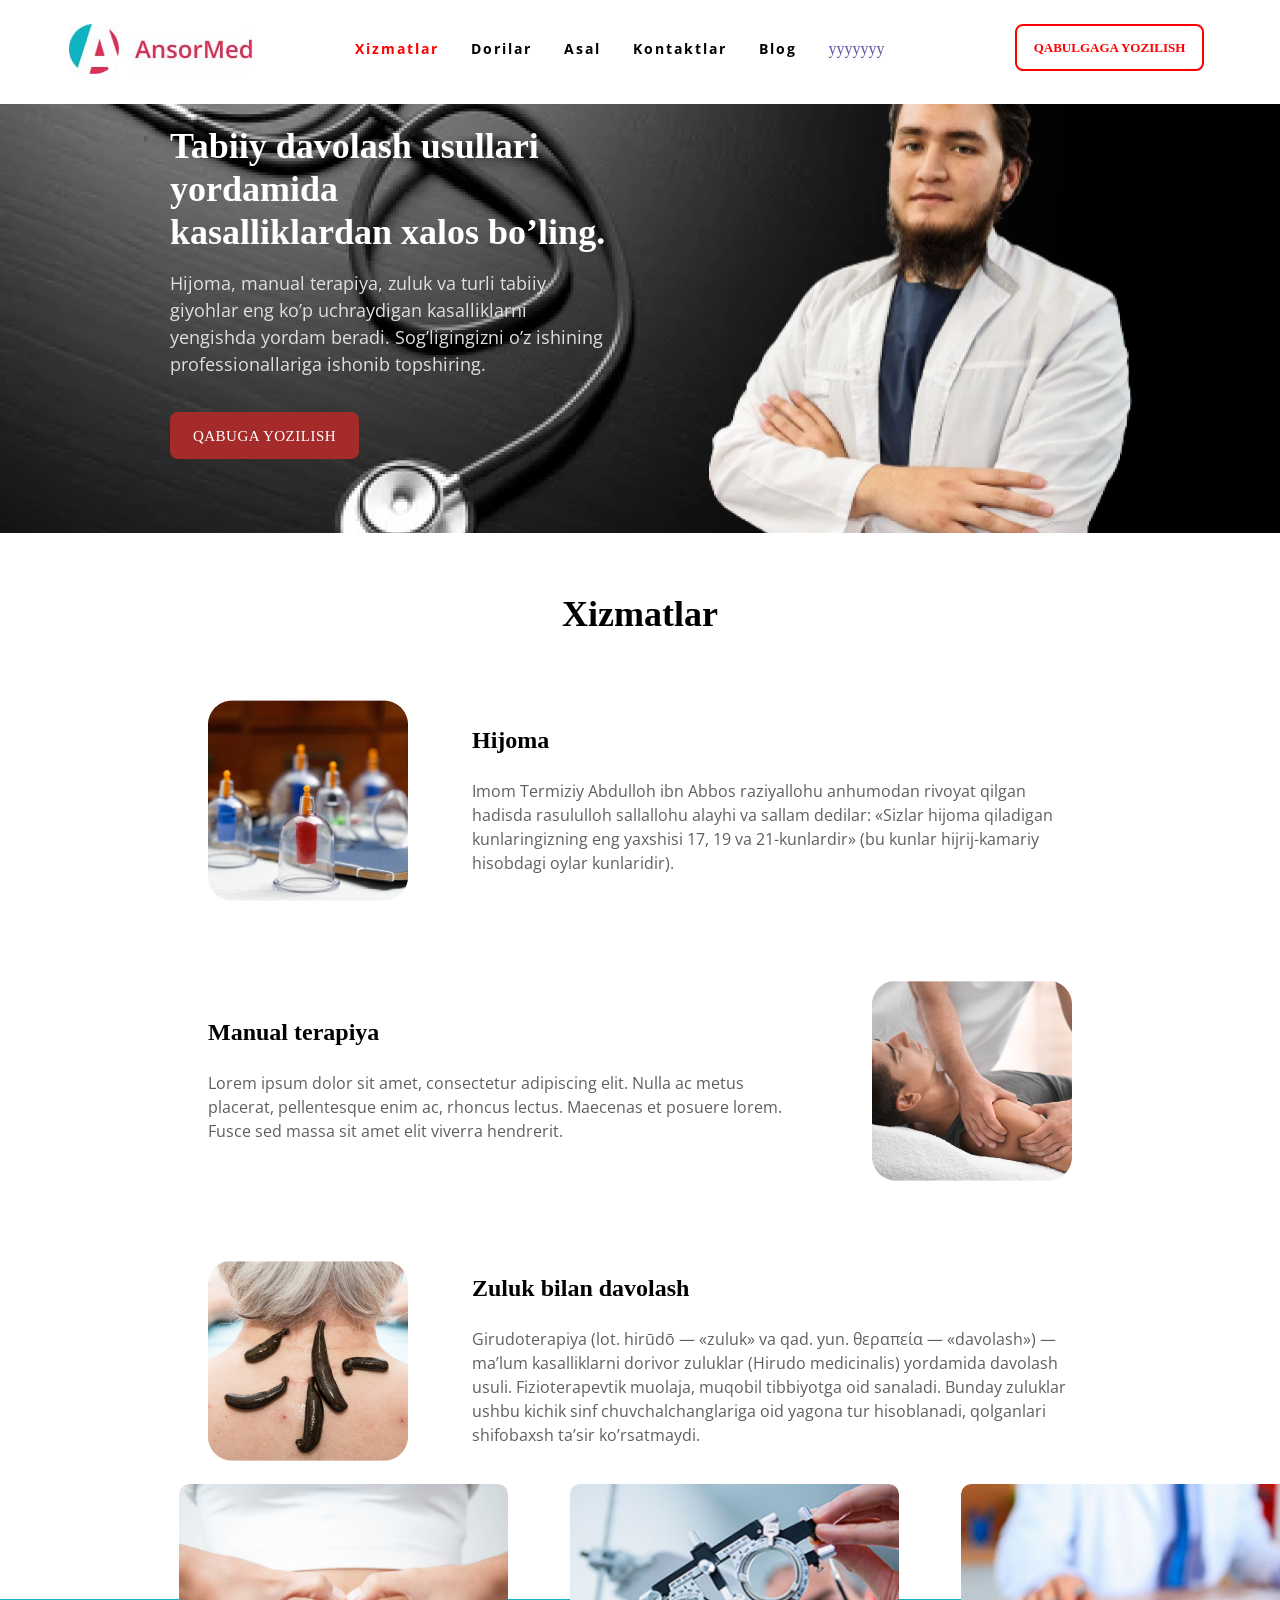
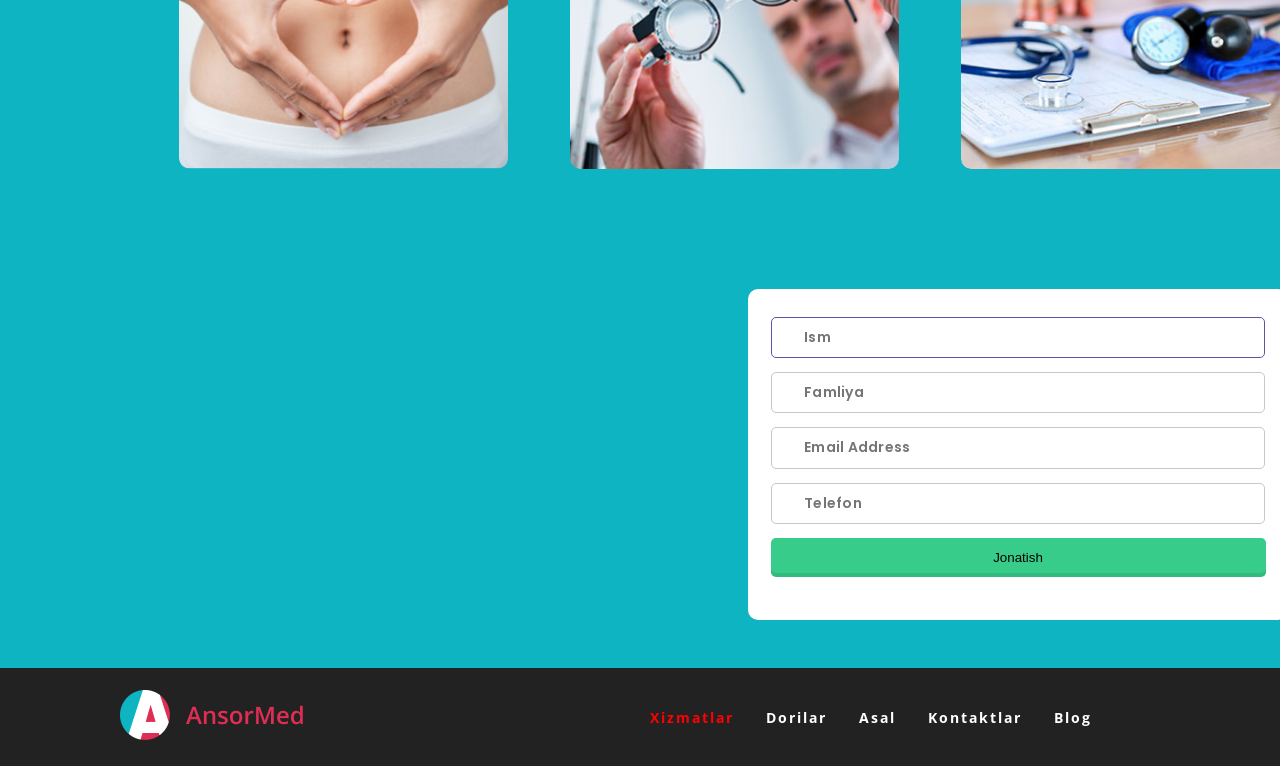
<file: index.html>
<!DOCTYPE html>
<html lang="en">

<head>
    <meta charset="UTF-8">
    <meta name="viewport" content="width=device-width, initial-scale=1.0">
    <title>Document</title>
    <link rel="stylesheet" href="style.css">
    <link rel="preconnect" href="https://fonts.googleapis.com">
    <link rel="preconnect" href="https://fonts.gstatic.com" crossorigin>
    <link href="https://fonts.googleapis.com/css2?family=Open+Sans:ital,wght@0,300..800;1,300..800&display=swap"
        rel="stylesheet">
        <link
        href="https://fonts.googleapis.com/css2?family=Poppins:ital,wght@0,100;0,200;0,300;0,400;0,500;0,600;0,700;0,800;0,900;1,100;1,200;1,300;1,400;1,500;1,600;1,700;1,800;1,900&display=swap"
        rel="stylesheet">
</head>

<body>
    <div class="heder">
        <div class="hed">
            <div class="div1"><a href="exam.html"><img src="./assets/photo_2024-03-06_15-24-31.jpg" alt=""></a></div>
            <div class="div2">
                <p class="p1">Xizmatlar</p>
                <p class="p2">Dorilar</p>
                <p class="p2">Asal</p>
                <p class="p2">Kontaktlar</p>
                <p class="p2">Blog</p>
                <p style="color: #5E54A4;">yyyyyyy</p>
            </div>

            <div class="div3">
                <button class="b1">QABULGAGA YOZILISH</button>
            </div>
        </div>
    </div>

    <div class="main1">
        <div class="div4">
            <p class="p3">Tabiiy davolash usullari yordamida <br> kasalliklardan xalos bo’ling.</p>
            <p class="p4">Hijoma, manual terapiya, zuluk va turli tabiiy <br> giyohlar eng ko’p uchraydigan
                kasalliklarni <br> yengishda yordam beradi. Sog’ligingizni o’z ishining professionallariga ishonib
                topshiring.</p>
            <button class="b2">QABUGA YOZILISH</button>
        </div>

        <div class="div5">
            <img class="img1" src="./assets/hero-img.png" alt="">
        </div>
    </div>

    <div class="main2">
        <p class="p5">Xizmatlar</p>
        <div class="div6"><img src="./assets/image 1 (4).png" alt="">
            <div class="dd">
                <p class="p6">Hijoma</p>
                <p class="p7">Imom Termiziy Abdulloh ibn Abbos raziyallohu anhumodan rivoyat qilgan hadisda rasululloh
                    sallallohu alayhi va sallam dedilar: «Sizlar hijoma qiladigan kunlaringizning eng yaxshisi 17, 19 va
                    21-kunlardir» (bu kunlar hijrij-kamariy hisobdagi oylar kunlaridir).</p>
            </div>
        </div>
        <div class="div7">
            <div class="dd">
                <p class="p6">Manual terapiya</p>
                <p class="p7">Lorem ipsum dolor sit amet, consectetur adipiscing elit. Nulla ac metus placerat,
                    pellentesque enim ac, rhoncus lectus. Maecenas et posuere lorem. Fusce sed massa sit amet elit
                    viverra hendrerit.</p>

            </div>
            <img src="./assets/image 2 (1).png" alt="">
        </div>
        <div class="div7"><img src="./assets/image 3 (1).png" alt="">
            <div class="dd">
                <p class="p6">Zuluk bilan davolash</p>
                <p class="p7">Girudoterapiya (lot. hirūdō — «zuluk» va qad. yun. θεραπεία — «davolash») — ma’lum
                    kasalliklarni dorivor zuluklar (Hirudo medicinalis) yordamida davolash usuli. Fizioterapevtik
                    muolaja, muqobil tibbiyotga oid sanaladi. Bunday zuluklar ushbu kichik sinf chuvchalchanglariga oid
                    yagona tur hisoblanadi, qolganlari shifobaxsh ta’sir ko’rsatmaydi.</p>
            </div>
        </div>
    </div>

    <div class="main3">
       <div class="div9">
        <img src="./assets/image 7.png" alt="" class="div8">
        <img src="./assets/image 8.png" alt="" class="div8">
        <img src="./assets/image 9.png" alt="" class="div8">

       </div>
     <div class="div10">
            <div class="div11"><iframe class="div11" src="https://www.google.com/maps/embed?pb=!1m18!1m12!1m3!1d2994.328152558813!2d69.2837567759173!3d41.366954671302565!2m3!1f0!2f0!3f0!3m2!1i1024!2i768!4f13.1!3m3!1m2!1s0x38aef3538199cd9b%3A0x13422e77d307b8e3!2sCAMBRIDGE%20Learning%20Center%20-%20Yunusobod!5e0!3m2!1sru!2s!4v1709747352329!5m2!1sru!2s" width="513" height="331" style="border:0;" allowfullscreen="" loading="lazy" referrerpolicy="no-referrer-when-downgrade"></iframe></div>
        </div>
        <div class="div12">
            <input class="in" style="border: 1px solid #5E54A4; margin-top: 28px; " type="text" placeholder="Ism">
            <input type="text" placeholder="Famliya">
            <input type="text" placeholder="Email Address">
            <input type="text" placeholder="Telefon">
            <button class="b8">Jonatish</button>
        </div>
    </div>
<div class="fot">
    <div class="div111"><a href="exam.html"><img src="./assets/logo (1).png" alt=""></a></div>
            <div class="div2">
                <p class="p1">Xizmatlar</p>
                <p style="color: white;" class="p99">Dorilar</p>
                <p  style="color: white;" class="p99">Asal</p>
                <p  style="color: white;" class="p99">Kontaktlar</p>
                <p style="color: white;" class="p99">Blog</p>
            </div>

</div>

</body>

</html>
</file>
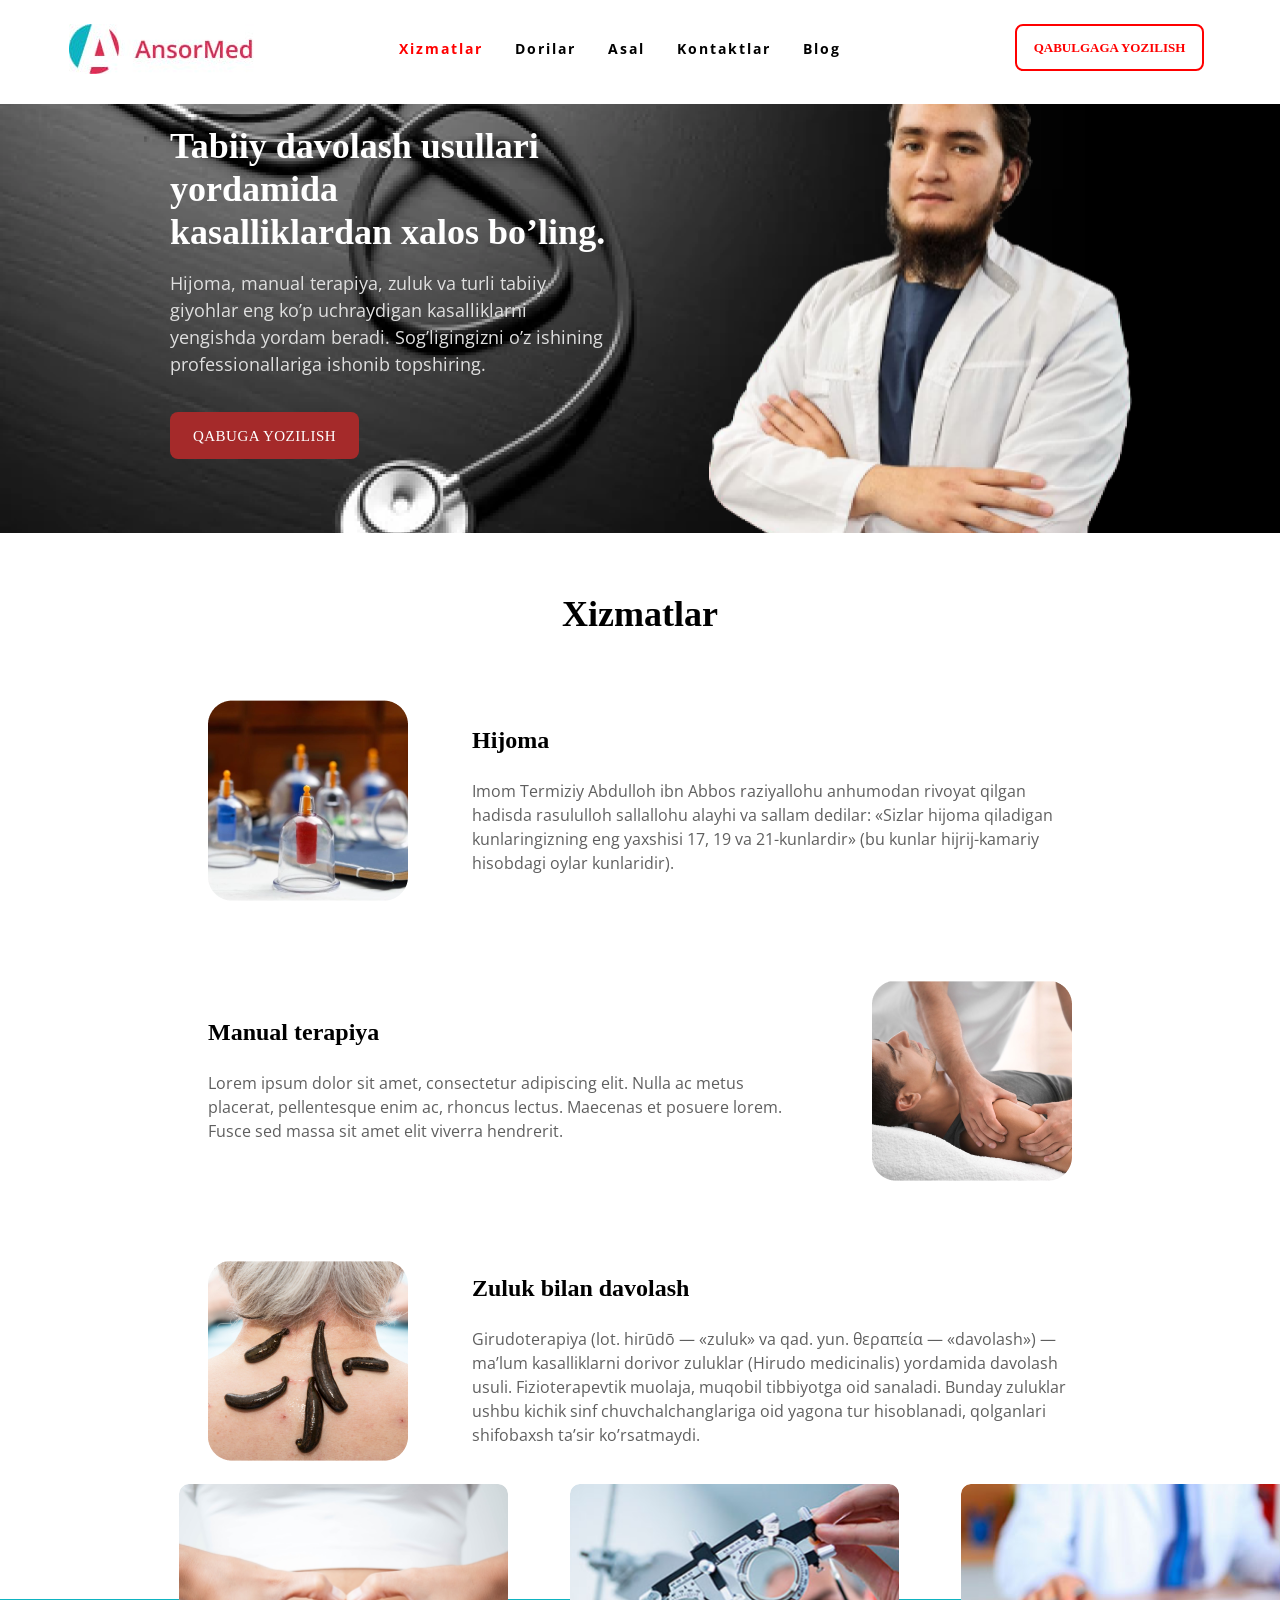
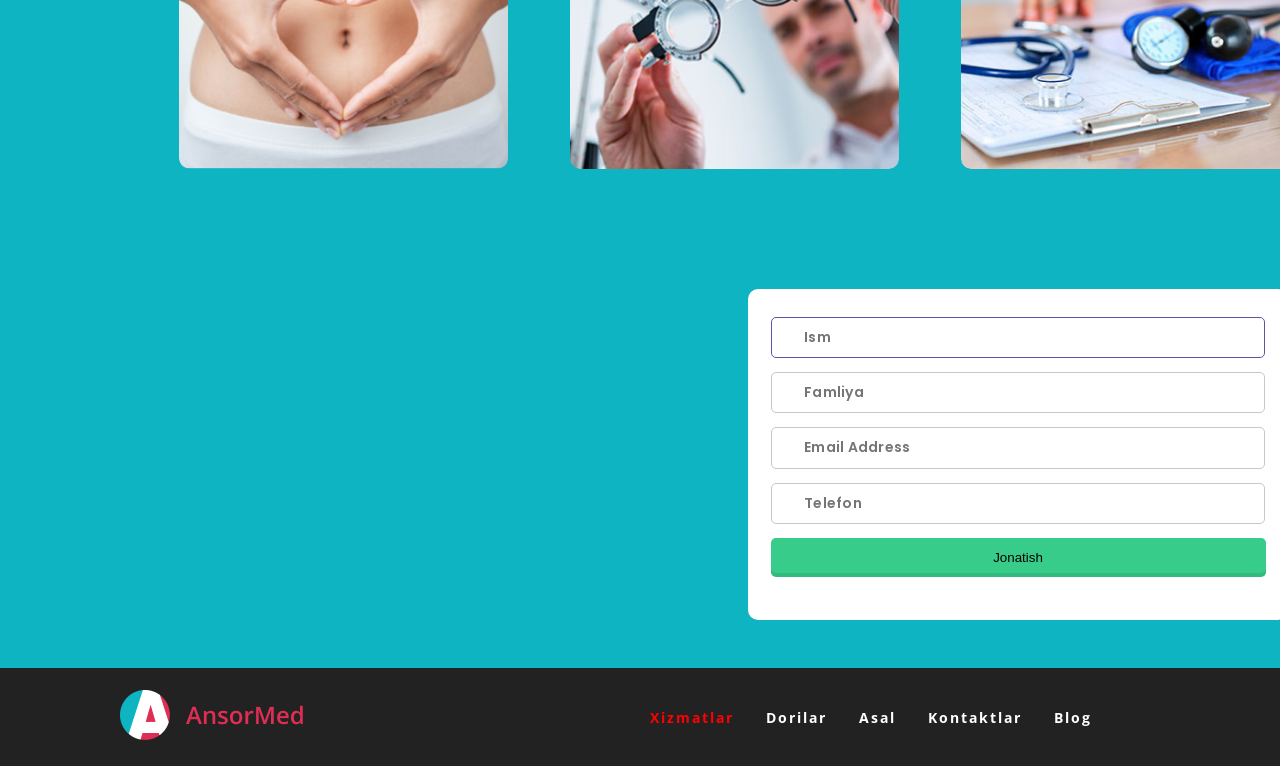
<file: exam.html>
<!DOCTYPE html>
<html lang="en">

<head>
    <meta charset="UTF-8">
    <meta name="viewport" content="width=device-width, initial-scale=1.0">
    <title>Document</title>
    <link rel="stylesheet" href="style.css">
    <link rel="preconnect" href="https://fonts.googleapis.com">
    <link rel="preconnect" href="https://fonts.gstatic.com" crossorigin>
    <link href="https://fonts.googleapis.com/css2?family=Open+Sans:ital,wght@0,300..800;1,300..800&display=swap"
        rel="stylesheet">
        <link
        href="https://fonts.googleapis.com/css2?family=Poppins:ital,wght@0,100;0,200;0,300;0,400;0,500;0,600;0,700;0,800;0,900;1,100;1,200;1,300;1,400;1,500;1,600;1,700;1,800;1,900&display=swap"
        rel="stylesheet">
</head>

<body>
    <div class="heder">
        <div class="hed">
            <div class="div1"><a href="exam.html"><img src="./assets/photo_2024-03-06_15-24-31.jpg" alt=""></a></div>
            <div class="div2">
                <p class="p1">Xizmatlar</p>
                <p class="p2">Dorilar</p>
                <p class="p2">Asal</p>
                <p class="p2">Kontaktlar</p>
                <p class="p2">Blog</p>
            </div>

            <div class="div3">
                <button class="b1">QABULGAGA YOZILISH</button>
            </div>
        </div>
    </div>

    <div class="main1">
        <div class="div4">
            <p class="p3">Tabiiy davolash usullari yordamida <br> kasalliklardan xalos bo’ling.</p>
            <p class="p4">Hijoma, manual terapiya, zuluk va turli tabiiy <br> giyohlar eng ko’p uchraydigan
                kasalliklarni <br> yengishda yordam beradi. Sog’ligingizni o’z ishining professionallariga ishonib
                topshiring.</p>
            <button class="b2">QABUGA YOZILISH</button>
        </div>

        <div class="div5">
            <img class="img1" src="./assets/hero-img.png" alt="">
        </div>
    </div>

    <div class="main2">
        <p class="p5">Xizmatlar</p>
        <div class="div6"><img src="./assets/image 1 (4).png" alt="">
            <div class="dd">
                <p class="p6">Hijoma</p>
                <p class="p7">Imom Termiziy Abdulloh ibn Abbos raziyallohu anhumodan rivoyat qilgan hadisda rasululloh
                    sallallohu alayhi va sallam dedilar: «Sizlar hijoma qiladigan kunlaringizning eng yaxshisi 17, 19 va
                    21-kunlardir» (bu kunlar hijrij-kamariy hisobdagi oylar kunlaridir).</p>
            </div>
        </div>
        <div class="div7">
            <div class="dd">
                <p class="p6">Manual terapiya</p>
                <p class="p7">Lorem ipsum dolor sit amet, consectetur adipiscing elit. Nulla ac metus placerat,
                    pellentesque enim ac, rhoncus lectus. Maecenas et posuere lorem. Fusce sed massa sit amet elit
                    viverra hendrerit.</p>

            </div>
            <img src="./assets/image 2 (1).png" alt="">
        </div>
        <div class="div7"><img src="./assets/image 3 (1).png" alt="">
            <div class="dd">
                <p class="p6">Zuluk bilan davolash</p>
                <p class="p7">Girudoterapiya (lot. hirūdō — «zuluk» va qad. yun. θεραπεία — «davolash») — ma’lum
                    kasalliklarni dorivor zuluklar (Hirudo medicinalis) yordamida davolash usuli. Fizioterapevtik
                    muolaja, muqobil tibbiyotga oid sanaladi. Bunday zuluklar ushbu kichik sinf chuvchalchanglariga oid
                    yagona tur hisoblanadi, qolganlari shifobaxsh ta’sir ko’rsatmaydi.</p>
            </div>
        </div>
    </div>

    <div class="main3">
       <div class="div9">
        <img src="./assets/image 7.png" alt="" class="div8">
        <img src="./assets/image 8.png" alt="" class="div8">
        <img src="./assets/image 9.png" alt="" class="div8">

       </div>
     <div class="div10">
            <div class="div11"><iframe class="div11" src="https://www.google.com/maps/embed?pb=!1m18!1m12!1m3!1d2994.328152558813!2d69.2837567759173!3d41.366954671302565!2m3!1f0!2f0!3f0!3m2!1i1024!2i768!4f13.1!3m3!1m2!1s0x38aef3538199cd9b%3A0x13422e77d307b8e3!2sCAMBRIDGE%20Learning%20Center%20-%20Yunusobod!5e0!3m2!1sru!2s!4v1709747352329!5m2!1sru!2s" width="513" height="331" style="border:0;" allowfullscreen="" loading="lazy" referrerpolicy="no-referrer-when-downgrade"></iframe></div>
        </div>
        <div class="div12">
            <input class="in" style="border: 1px solid #5E54A4; margin-top: 28px; " type="text" placeholder="Ism">
            <input type="text" placeholder="Famliya">
            <input type="text" placeholder="Email Address">
            <input type="text" placeholder="Telefon">
            <button class="b8">Jonatish</button>
        </div>
    </div>
<div class="fot">
    <div class="div111"><a href="exam.html"><img src="./assets/logo (1).png" alt=""></a></div>
            <div class="div2">
                <p class="p1">Xizmatlar</p>
                <p style="color: white;" class="p99">Dorilar</p>
                <p  style="color: white;" class="p99">Asal</p>
                <p  style="color: white;" class="p99">Kontaktlar</p>
                <p style="color: white;" class="p99">Blog</p>
            </div>

</div>

</body>

</html>
</file>
<file: style.css>
*{
    margin: 0;
    padding: 0;
}
.hed{
    width:1100px;
height:49.94px;
justify-content: space-between;
display: flex;

}
.heder{
    display: flex;
    justify-content: center;
    width: 100%;;
height:55.94px;
padding: 24px;
position: fixed;
top: 0;
z-index: 3;
background-color: white;
}
.div2{
    display: flex;
    gap: 32px;
    align-items: center;
    margin-left: -30px;
  
}
.div1{
    margin-left: -45px;
    cursor: pointer;
}
.b1{
    width:189px;
height:47px;
padding: 12px, 24px, 12px, 24px;
border-radius: 8px;
border: 2px solid red;
background-color: white;
font-family: Open Sans Condensed;
font-size: 13px;
font-weight: 700;
line-height: 23px;
margin-right: 10px;
cursor: pointer;
color: red;
}
.p1{
    font-family: Open Sans;
font-size: 14px;
font-weight: 700;
line-height: 21px;
letter-spacing: 2px;
text-align: left;
color: red;

}
.p2{
    font-family: Open Sans;
font-size: 14px;
font-weight: 700;
line-height: 21px;
letter-spacing: 2px;
text-align: left;

}
.b1:hover{
    width:199px;
    height:57px;
    padding: 12px, 24px, 12px, 24px;
    border-radius: 8px;
    border: 2px solid rgb(107, 107, 107);
    background-color: rgb(89, 255, 0);
    font-family: Open Sans Condensed;
    font-size: 13px;
    font-weight: 700;
    line-height: 23px;
    margin-right: 30px;
    transition: 0.5s;
    color: rgb(146, 146, 146);

}
.p2:hover{
    font-family: Open Sans;
    font-size: 14px;
    font-weight: 700;
    line-height: 21px;
    letter-spacing: 2px;
    text-align: left;
    color: red;
}
.main1{
    width: 100%;
height: 533px;
top: 98px;

background-image: url('./assets/image\ 4.png');
background-size: cover;
background-repeat: no-repeat;
display: flex;
justify-content: space-between;
align-items: center;
}
.img1{
    width: 423px;
height: 482.28px;
margin-right: 148px;
margin-top: 55px;
}
.div4{
    margin-left: 170px;
    width: 500px;
height: 282.4px;

border-radius: 8px

}
.p3{
    
font-family: Open Sans Condensed;
font-size: 36px;
font-weight: 700;
line-height: 43px;
letter-spacing: 0px;
text-align: left;
color: white;



}
.p4{
    font-family: Open Sans;
font-size: 18px;
font-weight: 400;
line-height: 27px;
letter-spacing: 0px;
text-align: left;
color: rgb(223, 223, 223);
margin-top: 15.31px;
}
.b2{
    margin-top: 34.45px;
    width:189px;
height:47px;
color: white;
padding: 12px, 24px, 12px, 24px;
border-radius: 8px;
background-color:brown;
font-family: Open Sans Condensed;
font-size: 15px;
font-weight: 1110;
line-height: 16px;
letter-spacing: 0.5px;
border: none;
cursor: pointer;
}
.b2:hover{
    margin-top: 34.45px;
    width:199px;
height:49px;
color: white;
padding: 12px, 24px, 12px, 24px;
border-radius: 8px;
background-color:rgb(72, 255, 0);
font-family: Open Sans Condensed;
font-size: 15px;
font-weight: 1110;
line-height: 16px;
letter-spacing: 0.5px;
border: none;
transition: 0.5s;
}
.main2{
    width: 100%;
height: 1066px;
top: 631px;

display: flex;
align-items: center;
flex-direction: column;
}
.div6{
    display: flex;
    align-items: center;
    width:864px;
height: 200px;
gap: 64px;
padding-top: 64px;
}
.p5{
   
font-family: Open Sans Condensed;
font-size: 36px;
font-weight: 700;
line-height: 43px;
letter-spacing: 0px;
text-align: left;
padding-top: 60px;
}
.p6{
    
font-family: Open Sans Condensed;
font-size: 24px;
font-weight: 700;
line-height: 29px;
letter-spacing: 0px;
text-align: left;

}
.p7{
   color: rgb(95, 95, 95);
font-family: Open Sans;
font-size: 16px;
font-weight: 400;
line-height: 24px;
letter-spacing: 0px;
text-align: left;
padding-top: 24px;
}
.div7{
    display: flex;
    align-items: center;
    width:864px;
height: 200px;
gap: 64px;
margin-top: 80px;
}
.div8{
    width: 330px;
height: 285.19px;
transform: translateY(-115px);
border-radius: 10px;
z-index: 1;
}
.div10{
    display: flex;
    align-items: center;
}
.main3{
    width: 100%;
height: 669px;

top: 1761px;
background-color: #0EB4C1;

display: flex;
flex-direction: column;
gap: 62px;
}
.div9{
    display: flex;
margin-left: 179px;
gap: 62px;
}
.div11{
    width: 513px;
height: 331px;
margin-top: -30px;
margin-left: 90px;
border-radius: 10px;

}
.div12{
    width: 540px;
height: 331px;

background-color: rgb(255, 255, 255);
border-radius: 10px;
z-index: 2;
display: flex;
flex-direction: column;
align-items: center;
row-gap: 14px;
margin-top: -420px;
margin-left: 748px;

}
input{
    width: 460px;
height: 39.11px;
border: 1px solid rgb(199, 199, 199);
border-radius: 5px;
font-family: Poppins;
font-size: 14px;
font-weight: 600;
line-height: 26px;
letter-spacing: 0.25px;
padding-left: 32px;
color: gray;

}
.b8{
    margin-top: 0px;
    width: 495px;
height: 39.11px;
box-shadow:  0px -4px 0px 0px #00000017 inset;
background-color: #38CC8B;
border: none;
border-radius: 5px;
cursor: pointer;
}
.in{
    width: 460px;
height: 39.11px;
border: 1px solid rgb(199, 199, 199);
border-radius: 5px;
font-family: Poppins;
font-size: 14px;
font-weight: 600;
line-height: 26px;
letter-spacing: 0.25px;
padding-left: 32px;
color: rgb(0, 0, 0);

}
.fot{
    width:100%;
height: 98px;



background-color:
#222222;
display: flex;
align-items: center;
justify-content: space-around;
}
.div111{
    margin-left: -68px;
}
.p99{
    font-family: Open Sans;
font-size: 14px;
font-weight: 700;
line-height: 21px;
letter-spacing: 2px;
text-align: left;
cursor: pointer;
}
</file>
